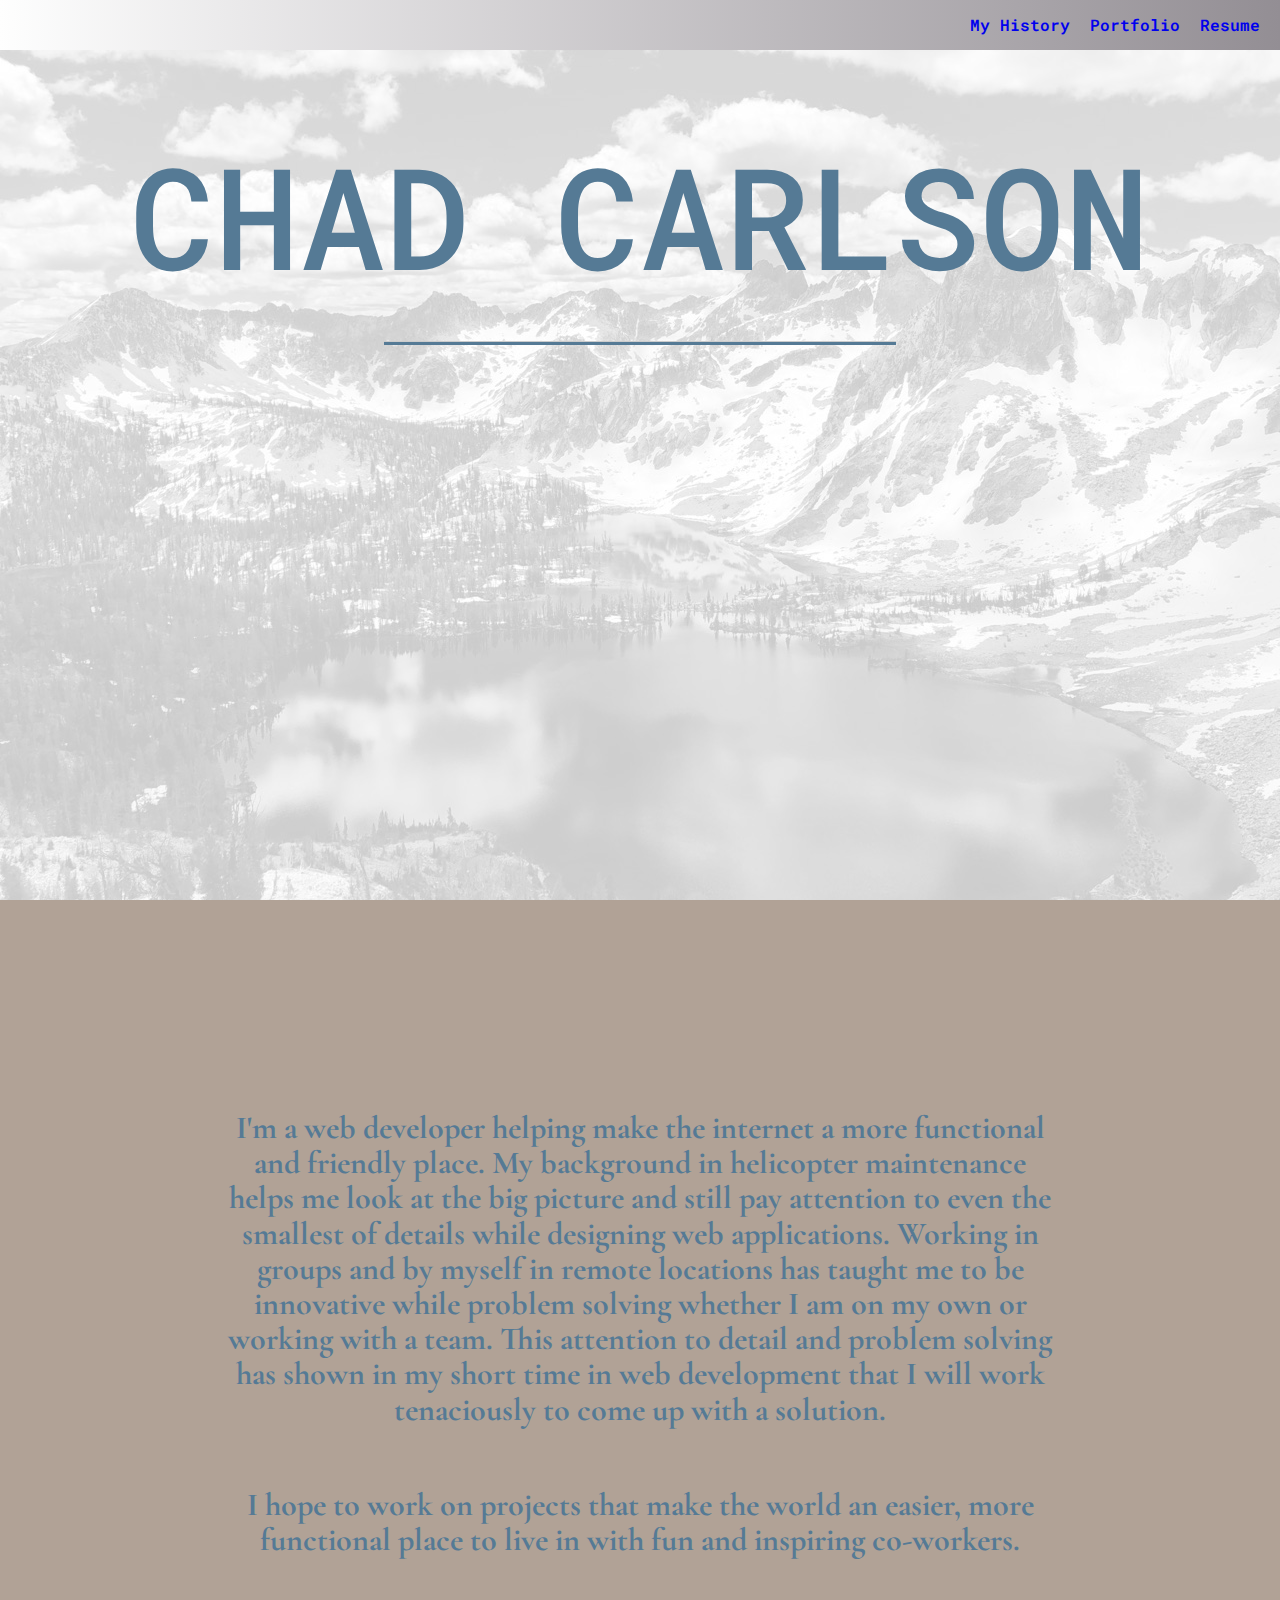
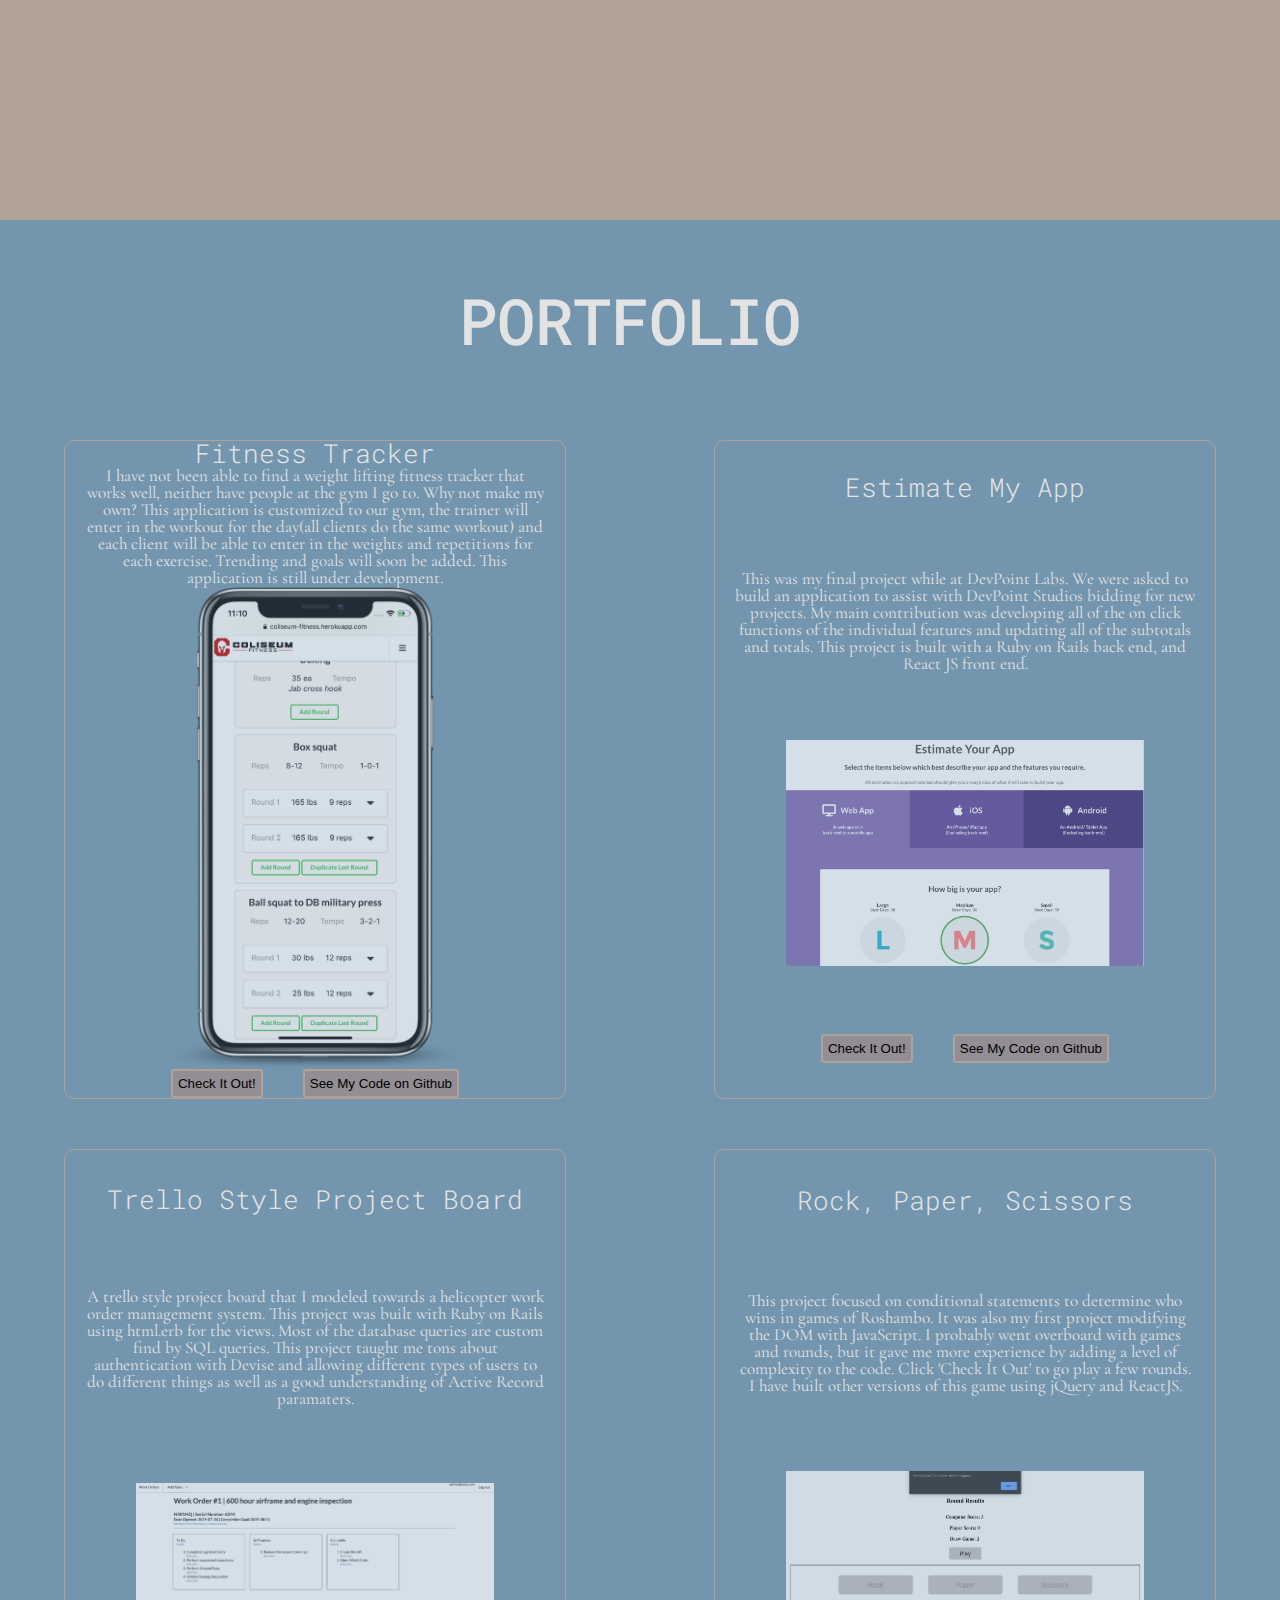
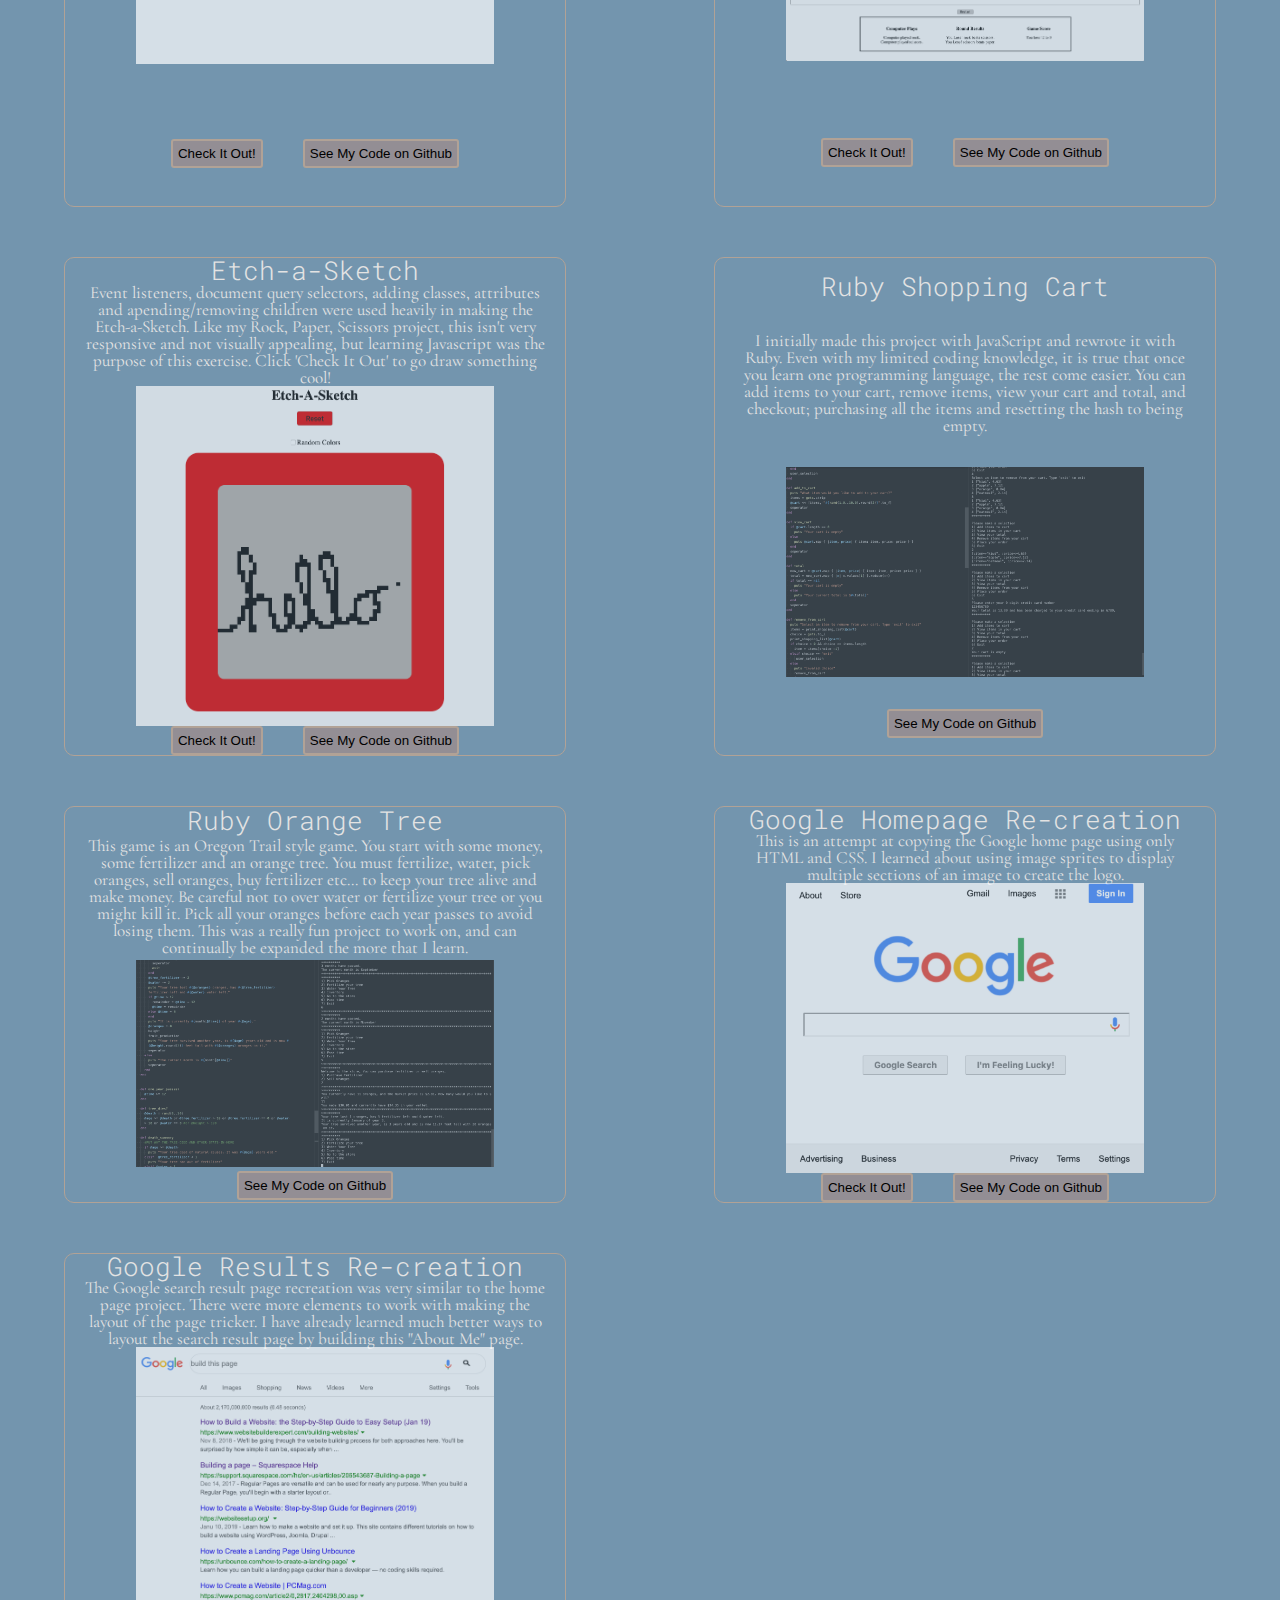
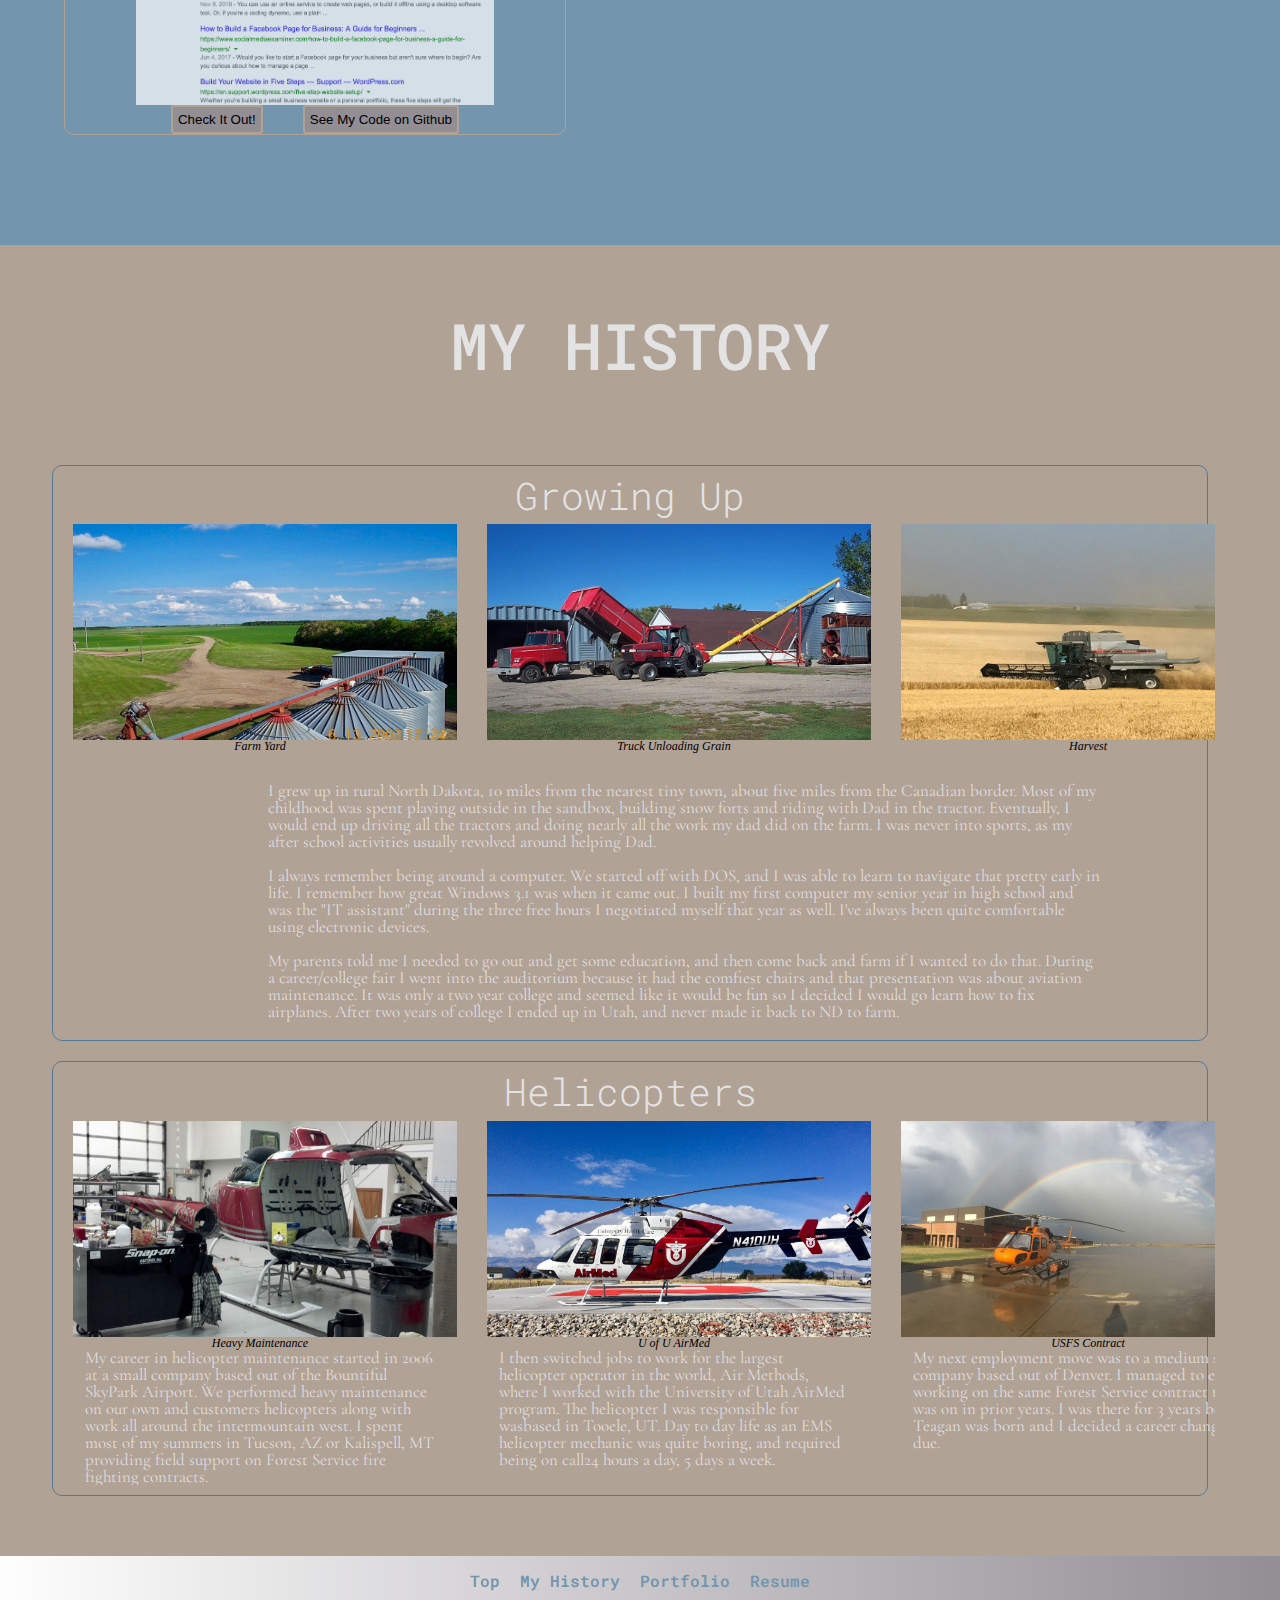
<file: index.html>
<!DOCTYPE html>
<html>

<head>
  <meta charset="utf-8" />
  <meta http-equiv="X-UA-Compatible" content="IE=edge">
  <title>Chad Carlson</title>
  <meta name="viewport" content="width=device-width, initial-scale=1">
  <link rel="stylesheet" href="https://use.fontawesome.com/releases/v5.8.1/css/all.css"
    integrity="sha384-50oBUHEmvpQ+1lW4y57PTFmhCaXp0ML5d60M1M7uH2+nqUivzIebhndOJK28anvf" crossorigin="anonymous">
  <link rel="stylesheet" type="text/css" media="screen" href="css/reset.css" />
  <link rel="stylesheet" type="text/css" media="screen" href="css/main.css" />
  <!-- GOOGLE FONTS BELOW -->
  <link href="https://fonts.googleapis.com/css?family=Cormorant+Garamond|Roboto+Mono" rel="stylesheet">


</head>

<body>
  <header>
    <nav id="#top">
      <div>
        <a href="#top"><img alt="monogram" id="monogram" src="./images/monogram.png" />
        </a>
      </div>
      <!-- Drop Menu inside -->
      <div class="navbar">
        <div class="dropdown">
          <button class="dropbtn" id="dropbtn"> 
            <i class="fa fa-bars"></i>
          </button>
          <div class="dropdown-content" id="myDropdown">
            <a href="#past">My History</a>
            <a href="#skills">Portfolio</a>
            <a href='./resume.html' target="_blank">Resume</a>
          </div>
        </div>
      </div>
      <!-- Drop Menu inside -->
      <ul id="navLinks">
        <!-- <li><a href="#family">Family</a></li> -->
        <li><a href="#past">My History</a></li>
        <li><a href="#skills">Portfolio</a></li>
        <li><a href='./resume.html' target="_blank">Resume</a></li>
        <!-- <li><a href="#contact">Contact</a></li> -->
      </ul>
    </nav>
  </header>
  <section class="first">
    <div id="name">
      <h1>Chad Carlson</h1>
      <hr class="seperator">
    </div> 
    
    <div class="social">
      <div class="btn">
        <a href="https://www.github.com/chad-m-carlson" target="_blank" alt="github" class="fa">
          <i class="fab fa-github-square"></i>
        </a>
      </div>
      <div class="btn">
        <a href="https://www.linkedin.com/in/chad-carlson-5a459886/" target="_blank" class="fa">
          <i class="fab fa-linkedin"></i>
        </a>
      </div>
      <div class="btn">
        <a href="/resume.html" target="_blank" class="fa">
          <i class="fas fa-file-pdf"></i>
        </a>
      </div>

      <!-- <div class="btn">
        <a href="https://www.facebook.com/chad.carlson.790" target="_blank" class="fa">
          <i class="fab fa-facebook"></i></a>
      </div> -->
        <!-- <a href="https://twitter.com/ChadCar48722152" target="_blank" class="fa"> -->
        <!-- <i class="fab fa-twitter-square"></i></a> -->
      <!-- <a href="mailto:chad.m.carlson@gmail.com" target="_blank" class="fa">
        <i class="fas fa-envelope-open-text"></i></a> -->
    </div>
  </section>
  <section class="description">
      <div class="summary">
          <p>
            I'm a web developer helping make the internet a more functional and friendly place. My background in helicopter maintenance helps me look at the big picture and still pay attention to even the smallest of details  while designing web applications. Working in groups and by myself in remote locations has taught me to be innovative while problem solving whether I am on my own or working with a team. This attention to detail and problem solving has shown in my short time in web development that I will work tenaciously to come up with a solution.
          </p>
          <p>
            I hope to work on projects that make the world an easier, more functional place to live in with fun and inspiring co-workers.
    
          </p>
        </div>
  </section>
  <section class="skills" id="skills">
    <div id="name">
      <h1>Portfolio</h1>
    </div>
    <div class="projectContainer">
      <div class="projects">
        <h2>Fitness Tracker</h2>
        <p>I have not been able to find a weight lifting fitness tracker that works well, neither have people at the gym I go to. Why not make my own? This application is customized to our gym, the trainer will enter in the workout for the day(all clients do the same workout) and each client will be able to enter in the weights and repetitions for each exercise. Trending and goals will soon be added. This application is still under development. 
        </p>
          <img class="screenshot__iphone" alt="fitness tracker" src="images/fitness_tracker.png">
        <div class="projectButtons">
          <div class="buttondiv">
            <a href="https://coliseum-fitness.herokuapp.com/login" target="_blank">
              <button>Check It Out!</button>
            </a>
          </div>
          <div class="buttondiv">
            <a href="https://github.com/chad-m-carlson/fitnesstracker" target="_blank">
              <button>See My Code on Github</button>
            </a>
          </div>
        </div>
      </div>
      <div class="projects">
        <h2>Estimate My App</h2>
        <p>This was my final project while at DevPoint Labs. We were asked to build an application to assist with DevPoint Studios bidding for new projects. My main contribution was developing all of the on click functions of the individual features and updating all of the subtotals and totals. This project is built with a Ruby on Rails back end, and React JS front end.
        </p>
          <img class="screenshot" alt="estimate my app" src="images/estimatemyapp.png">
        <div class="projectButtons">
          <div class="buttondiv">
            <a href="https://studios-bidder-cc.herokuapp.com/" target="_blank">
              <button>Check It Out!</button>
            </a>
          </div>
          <div class="buttondiv">
            <a href="https://github.com/chad-m-carlson/estimate-my-app-clone" target="_blank">
              <button>See My Code on Github</button>
            </a>
          </div>
        </div>
      </div>
      <div class="projects">
        <h2>Trello Style Project Board</h2>
        <p>A trello style project board that I modeled towards a helicopter work order management system. This project was built with Ruby on Rails using html.erb for the views. Most of the database queries are custom find by SQL queries. This project taught me tons about authentication with Devise and allowing different types of users to do different things as well as a good understanding of Active Record paramaters.
        </p>
          <img class="screenshot" alt="trollo" src="images/trollo.png">
        <div class="projectButtons">
          <div class="buttondiv">
            <a href="https://rails-work-order.herokuapp.com/" target="_blank">
              <button>Check It Out!</button>
            </a>
          </div>
          <div class="buttondiv">
            <a href="https://github.com/chad-m-carlson/trollo" target="_blank">
              <button>See My Code on Github</button>
            </a>
          </div>
        </div>
      </div>
      <div class="projects">
        <h2>Rock, Paper, Scissors</h2>
        <p>This project focused on conditional statements to determine who wins in games of Roshambo. It was also my first project modifying the DOM with JavaScript. I probably went overboard with games and rounds, but it gave me more experience by adding a level of complexity to the code. Click 'Check It Out' to go play a few rounds. I have built other versions of this game using jQuery and ReactJS. 
        </p>
        <img class="screenshot" alt="rock paper scissors" src="images/rps.png">
        <div class="projectButtons">
          <div class="buttondiv">
            <a href="https://chad-m-carlson.github.io/rock-paper-scissors/" target="_blank">
              <button>Check It Out!</button>
            </a>
          </div>
          <div class="buttondiv">
            <a href="https://github.com/chad-m-carlson/rock-paper-scissors" target="_blank">
              <button>See My Code on Github</button>
            </a>
          </div>
        </div>
      </div>
      <div class="projects">
        <h2>Etch-a-Sketch</h2>
        <p>Event listeners, document query selectors, adding classes, attributes and apending/removing children were
          used
          heavily in making the Etch-a-Sketch. Like my Rock, Paper, Scissors project, this isn't very responsive and not
          visually appealing, but learning Javascript was the purpose of this exercise. Click 'Check It Out' to go draw something cool!</p>
        <img class="screenshot" alt="Etch-a-Sketch" src="images/etch.png">
        <div class="projectButtons">
          <div class="buttondiv">
            <a href=" https://chad-m-carlson.github.io/Etch_a_sketch/" target="_blank">
              <button>Check It Out!</button>
            </a>
          </div>
          <div class="buttondiv">
            <a href="https://github.com/chad-m-carlson/Etch_a_sketch" target="_blank">
              <button>See My Code on Github</button>
            </a>
          </div>
        </div>
      </div>
      <div class="projects">
        <h2>Ruby Shopping Cart</h2>
        <p>I initially made this project with JavaScript and rewrote it with Ruby. Even with my limited coding knowledge, it is true that once you learn one programming language, the rest come easier. You can add items to your cart, remove items, view your cart and total, and checkout; purchasing all the items and resetting the hash to being empty. </p>
        <img class="screenshot" alt="Shopping Cart" src="images/shopping_cart.png">
        <div class="projectButtons">
          <div class="buttondiv">
            <a href="https://github.com/chad-m-carlson/ruby_shopping_cart/blob/master/ruby_shopping_cart.rb" target="_blank">
              <button>See My Code on Github</button>
            </a>
          </div>
        </div>
      </div>
      <div class="projects">
        <h2>Ruby Orange Tree</h2>
        <p>This game is an Oregon Trail style game. You start with some money, some fertilizer and an orange tree. You must fertilize, water, pick oranges, sell oranges, buy fertilizer etc... to keep your tree alive and make money. Be careful not to over water or fertilize your tree or you might kill it. Pick all your oranges before each year passes to avoid losing them. This was a really fun project to work on, and can continually be expanded the more that I learn. </p>
        <img class="screenshot" alt="Shopping Cart" src="images/orange_tree.png">
        <div class="projectButtons">
          <div class="buttondiv">
            <a href="https://github.com/chad-m-carlson/orange_tree/blob/master/orange_tree.rb" target="_blank">
              <button>See My Code on Github</button>
            </a>
          </div>
        </div>
      </div>
      <div class="projects">
        <h2>Google Homepage Re-creation</h2>
        <p>This is an attempt at copying the Google home page using only HTML and CSS.  I learned about using image sprites to display multiple sections of
          an
          image to create the logo.</p>
          <img class="screenshot" alt="google copy" src="images/google_home.png">
        <div class="projectButtons">
          <div class="buttondiv">
            <a href="https://chad-m-carlson.github.io/google-homepage/home.html" target="_blank">
              <button>Check It Out!</button>
            </a>
          </div>
          <div class="buttondiv">
            <a href="https://github.com/chad-m-carlson/google-homepage" target="_blank">
              <button>See My Code on Github</button>
            </a>
          </div>
        </div>
      </div>
      <div class="projects">
        <h2>Google Results Re-creation</h2>
        <p>The Google search result page recreation was very similar to the home page project. There were more elements
          to
          work with making the layout of the page tricker. I have already learned much better ways to layout the search
          result page by building this "About Me" page.</p>
          <img class="screenshot" alt="google results" src="images/google_results.png">
        <div class="projectButtons">
          <div class="buttondiv">
            <a href="https://chad-m-carlson.github.io/google-homepage/results.html" target="_blank">
              <button>Check It Out!</button>
            </a>
          </div>
          <div class="buttondiv">
            <a href="https://github.com/chad-m-carlson/google-homepage" target="_blank">
              <button>See My Code on Github</button>
            </a>
          </div>
        </div>
      </div>
    </div>
  </section>
 
          <section class="history" id="past">
            <div id="name">
              <h1>My History</h1>
            </div>
            <div id="modal">
              <span class="close">&times;</span>
              <img class="modal-content" id="img01" />
            </div>
            <article class="past" id="earlylife">
              <h2>Growing Up</h2>
              <div class="photo-reel">
                <div>
                  <img class="pic" alt="yard" src="images/yard.jpg">
                  <span class="picDescription">Farm Yard</span>
                </div>
                <div>
                  <img class="pic" alt="truck" src="images/truck.jpg">
                  <span class="picDescription">Truck Unloading Grain</span>
                </div>
                <div>
                  <img class="pic" alt="combine" src="images/combine.jpeg">
                  <span class="picDescription">Harvest</span>
                </div>
                <p id="farmStory">I grew up in rural North Dakota, 10 miles from the nearest tiny town, about five miles from
                  the Canadian border. Most of my childhood was spent playing outside in the sandbox, building snow forts and
                  riding with Dad in the tractor. Eventually, I would end up driving all the tractors and doing nearly all the
                  work my dad did on the farm. I was never into sports, as my after school activities usually revolved around
                  helping Dad.
                  <br />
                  <br />
            I always remember being around a computer. We started off with DOS, and I was able to learn to navigate that
            pretty early in life. I remember how great Windows 3.1 was when it came out. I built my first computer my
            senior year in high school and was the "IT assistant" during the three free hours I negotiated myself that
            year as well. I've always been quite comfortable using electronic devices.
            <br />
            <br />
            My parents told me I needed to go out and get some education, and then come back and farm if I wanted to do
            that. During a career/college fair I went into the auditorium because it had the comfiest chairs and that
            presentation was about aviation maintenance. It was only a two year college and seemed like it would be fun so
            I decided I would go learn how to fix airplanes. After two years of college I ended up in Utah, and never made
            it back to ND to farm.
          </p>
        </div>
      </article>
      <article class="past" id="helicopters">
        <h2>Helicopters</h2>
        <div class="photo-reel">
          <div>
            <img class="pic" alt="3MH" src="images/3MH.jpg">
            <span class="picDescription">Heavy Maintenance</span>
            <p>My career in helicopter maintenance started in 2006 at a small company based out of the Bountiful SkyPark
              Airport. We performed heavy maintenance on our own and customers helicopters along with work all around the
              intermountain west. I spent most of my summers in Tucson, AZ or Kalispell, MT providing field support on
              Forest Service fire fighting contracts.</p>
            </div>
            <div>
              <img class="pic" alt="410UH" src="images/410UH.jpg">
              <span class="picDescription">U of U AirMed</span>
              <p>I then switched jobs to work for the largest helicopter operator in the world, Air Methods, where I worked
                with the University of Utah AirMed program. The helicopter I was responsible for wasbased in Tooele, UT. Day
                to day life as an EMS helicopter mechanic was quite boring, and required being on call24 hours a day, 5 days
                a week.</p>
              </div>
              <div>
                <img class="pic" alt="401HQ" src="images/401HQ.jpg">
                <span class="picDescription">USFS Contract</span>
                <p>My next employment move was to a medium size company based out of Denver. I managed to end up working on
                  the same Forest Service contract that I was on in prior years. I was there for 3 years before Teagan was
              born and I decided a career change was due.</p>
            </div>
          </div>
          <div>
          </div>
        </article>
    </section>
  </section>
  <footer>

    <ul class="footerLinks">
      <li><a href="#top">Top</a></li>
      <!-- <li><a href="#family">Family</a></li> -->
      <li><a href="#past">My History</a></li>
      <li><a href="#skills">Portfolio</a></li>
      <li><a href='./resume.html' target="_blank">Resume</a></li>

    </ul>

  </footer>
</body>
<script src="js/main.js"></script>

</html>
</file>
<file: css/main.css>
html {
  font-size: 62.5%;
}
body,
h1,
div {
  margin: .0rem;
}

p {
  font-family: 'Cormorant Garamond', serif;
  font-size: 1.7rem;

}
h1,
h2 {
  font-family: 'Roboto Mono', monospace;
}

h1 {
  text-transform: uppercase;
  color: #e3e3e3;
  font-weight: 500;
  font-size: 5vw;
  z-index: 2;
}

section {
  padding-bottom: 2.0rem;
  display: grid;
}
.fa {
  font-size: 7vw;
  color: #557A95;
  margin: 0vh 2vw 0vw 2vw;
}
#name {
  grid-row: 1;
  grid-column: 1 /span 3;
  display: flex;
  flex-direction: column;
  justify-content: space-evenly;
  align-items: center;
}
/* ^^^GENERAL FORMATTING^^^ */
/* HEADER */

header,
footer {
  height: 5.0rem;
  background-image: linear-gradient(to right, #fefefe, #938e94);
  font-size: 1.6rem;
}

nav {
  height: 5.0rem;
  /* margin-right: 1.0rem; */
}

#navLinks {
  list-style: none;
  display: flex;
  flex-direction: row;
  align-items: center;
  margin: 0, auto;
  color: 7395AE;
}
nav,
li {
  font-family: 'Roboto Mono', monospace;
  font-weight: 600;
  /* margin: .0rem 2.5rem; */
  padding: .0rem 1.0rem;
  display: flex;
  justify-content: space-between;
}


nav a {
  text-decoration: none;
}

nav a:hover {
  text-decoration: underline;
}

nav a:visited {
  text-decoration: none;
  color: #557A95;
}

nav li:hover {
  padding: 1.0rem;
  border-radius: .5rem;
  cursor: pointer;
}

#monogram {
  display: none;
  width: 7.5rem;
  height: 7.5rem;
  padding: .5rem;
  opacity: 0.4;
  position: fixed;
}
/* DROPDOWN MENU FOR SMALLER SCREENS */
  .navbar {
    overflow: hidden;
    background-color: transparent;
    display: none;
  }
  
  .navbar a:link a:visited {
    float: left;
    font-size: 1.7rem;
    color: white;
    text-align: center;
    padding: 1.3rem 1.5rem;
    text-decoration: none;
  }
  .fa-bars {
    font-size: 2.0rem;
  }
  
  .dropdown {
    float: left;
    overflow: hidden;
  }
  
  .dropdown .dropbtn {
    cursor: pointer;
    font-size: 1.6rem;  
    border: none;
    outline: none;
    color: white;
    padding: 2rem 2rem;
    background-color: inherit;
    font-family: inherit;
    margin: 0;
  }
  
  /* .navbar a:hover, .dropdown:hover .dropbtn, .dropbtn:focus {
    background-color: red;
  } */
  
  .dropdown-content {
    display: none;
    position: absolute;
    right: 1vw;
    background-color: inherit;
    width: 13.0rem;
    box-shadow: .0rem .8rem 1.6rem .0rem rgba(0,0,0,0.2);
    z-index: 1;
  }
  
  .dropdown-content a {
    float: none;
    color: black;
    padding: 1.2rem 1.6rem;
    text-decoration: none;
    display: block;
    text-align: left;
  }
  
  .dropdown-content a:hover {
    background-color: #ddd;
  }
  
  .show {
    display: block;
  }
/* FIRST SECTION */
.seperator {
  color: transparent;
  height: .0rem;
  width: 40vw;
  border-bottom: .3rem solid #557A95;
  z-index: 2;
}

.first {
  grid-template-columns: 1fr 1fr;
  grid-template-rows: 35.0rem 25.0rem 25.0rem;
  padding: .0rem;
}

.first::before{
  content: '';
  background-image: url(../images/IMG_0407.jpg);
  background-size: cover;
  background-clip: bottom;
  animation: fade-out 5s ease-in;
  opacity: 0.2;
  position: absolute;
  width: 100%;
  height: 85.0rem;
}

@keyframes fade-out {
  from {
    opacity: 1;
  }

  to {
    opacity: 0.2;
  }
}


.first h1 {
  color: #557A95;
  font-size: 11vw;
  margin-top: 5.0rem;
}

.summary {
  grid-column: 1 / span 3;
  /* margin: auto; */
  line-height: 1.1;
}

.summary p {
  color: #557A95;
  font-weight: 900;
  font-size: 3.2rem;
  justify-content: space-evenly;
  text-align: center;
  padding: 3rem;
  vertical-align: middle;
  margin-left: 15vw;
  margin-right: 15vw;
}

.summary p:first-child{
  margin-top: 20vh;
}

.description{
  background-color: #B1A296;
  height: 100vh;
  margin: auto, 100rem;
}
/* FAMILY SECTION */
.content {
  transition: opacity ease-in-out 2s;
  border: .1rem solid black;
  height: 32.5rem;
  width: 32.5rem;
  margin: 0 auto;
  padding: 1.0rem;
  opacity: 0.4;
  border-radius: 1.0rem;
  align-items: center;
}
.content:hover {
  transition: box-shadow 2s;
  box-shadow: 1.0rem 1.0rem 1.3rem .0rem rgba(0,0,0,0.43);
}
.family {
  background-color: #938e94;
  grid-template-rows: 20.0rem 1fr 1fr;
  grid-template-columns: 1fr 1fr 1fr;
  grid-row-gap: 2.0rem;
}
.family h2 {
  font-size: 2vw;
  font-weight: 300;
  color: #e3e3e3;
}

.family p {
  width: 90%;
}

.profile {
  display: flex;
  flex-direction: column;
  justify-content: space-between;
  border: .1rem groove #557A95;
  overflow: scroll;
  background-color: #b1a296;
  box-shadow: 1.0rem 1.0rem 1.3rem .0rem rgba(0,0,0,0.16);
}

.profilePic {
  transition: all .5s ease-out;
  width: 15.0rem;
  height: 15.0rem;
  border-radius: .5rem;
}

.profile:Hover {
  transition: all .5s ease-in .2s;
  opacity: 1;
}

.profilePic:Hover {
  transition: all .3s ease-out;
  width: 32.0rem;
  height: 32.0rem;
  z-index: 3;
  border-radius: 1.0rem;
  cursor: zoom-in;
}

.bigProfilePic {
  width: 80.0rem;
  height: 80.0rem;
}
/* MODAL IMAGE */
@keyframes zoom {
  from{transform:scale(0)}
  to{transofmr:scale(1)}
}
#modal {
  display: none;
  position: fixed;
  z-index: 5;
  padding: 2.5rem .0rem;
  left: 10vw;
  top: 6vh;
  width: 80%;
  max-height: 99vh;
  height: auto;
  overflow: auto;
  background-color: rgb(0,0,0,0.8);
  border-radius: 1.0rem;
}

.modal-content {
  animation-name: zoom;
  animation-duration: 0.6s;
  margin: auto;
  display: block;
  width: 70%;
  max-height: 80vh;
  height: auto;
  padding: 5.0rem .0rem;
  max-width: 70.0rem;
}
.close {
  position: absolute;
  top: 1.5rem;
  right: 3.5rem;
  color: #f1f1f1;
  font-size: 4.0rem;
  font-weight: bold;
  transition: 0.3s;
  cursor: pointer;
}
.expand {
  width: 100%;
  height: 100.0rem;
}
/* HISTORY SECTION */
.history {
  background-color: #B1A296;
  grid-template-rows: 20.0rem auto;
  grid-template-columns: 1fr 1fr;
  grid-gap: 2.0rem;
  padding-bottom: 6rem;
}

.past {
  border: .1rem groove #557A95;
  margin: 0 auto;
  padding: 1.0rem;
  border-radius: 1.0rem;
  align-items: center;
  width: 90%;
}

#earlylife {
  grid-column: 1 / span 2;
}

#helicopters {
  grid-column: 1 / span 2;
}

.past h2 {
  font-size: 3vw;
  font-weight: 300;
  text-align: center;
  color: #e3e3e3;
}

.photo-reel {
  display: grid;
  grid-template-columns: 1fr 1fr 1fr;
  grid-template-rows: 1fr;
  overflow: scroll;
  grid-gap: 2.0rem;
  width: 90vw;
}

.photo-reel p {
  width: 35.0rem;
  color: #e0dede;
  display: flex;
  margin: 0 auto;
}
.picDescription {
  display: flex;
  justify-content: center;
  font-style: italic;
  font-size: 1.2rem;
}
.pic {
  margin: 1.0rem .0rem .0rem 1.0rem;
  width: 38.4rem;
  height: 21.6rem;
  display: flex;
  flex-direction: row;
  justify-content: space-evenly;
  /* border-radius: 1.0rem; */
}
.pic:hover {
  cursor: zoom-in;
}

#farmStory {
  color: #e0dede;
  display: flex;
  margin: 1.0rem auto;
  width: 65vw;
  grid-column: 1 / span all
}
/* SKILLS SECTION */
.skills {
  background-color: #7395AE;
  grid-template-columns: 1fr 1fr;
  grid-template-rows: 20.0rem 1fr;
  grid-gap: 2.0rem;
  padding-bottom: 8rem;
}

.skills #name {
  grid-column: 1 / span 2;
}
.projectContainer {
  grid-column: 1 / span all;
  display: grid;
  grid-template-columns: 1fr 1fr;
  grid-template-rows: 1fr 1fr;
  grid-gap: 2.0rem;
}
.projects {
  /* height: 50.0rem; */
  width: 50.0rem;
  border: .1rem groove #B1A296;
  border-radius: 1.0rem;
  display: flex;
  flex-direction: column;
  margin: 0 auto 3rem auto;
  align-items: center;
  justify-content: space-around;
}

.projects img {
  opacity: 0.7;
}

.projects h2 {
  font-size: 2vw;
  color: #e3e3e3;
  font-weight: 300;
  text-align: center;
}

.projects p {
  text-align: center;
  padding: .0rem 2.0rem .0rem 2.0rem;
  color: #e3e3e3;
  font-size: 1.7rem;
}

.screenshot {
  width: 35.8rem;
  /* height: 29.0rem; */
}
.screenshot:hover{
  cursor: zoom-in;
}
.screenshot__iphone{
  width: 300px;
  height: 483px;;
}

.projectButtons {
  display: flex;
}

.buttondiv {
  margin: .0rem 2.0rem;
}

.projectButtons button {
  background-color: #938e94;
  border: #B1A296 .2rem solid;
  border-radius: .3rem;
  padding: .5rem;
  cursor: pointer;
}

.projectButtons button:hover {
  box-shadow: 0 .5rem .6rem 0 rgba(0, 0, 0, 0.24), 0 .7rem .5rem 0 rgba(0, 0, 0, 0.19);
}
/* CONTACT SECTION */
.contact {
  background-color: #938e94;
  grid-template-columns: 1fr;
  grid-template-rows: 20.0rem 45.0rem 1fr;
}

fieldset {
  font-family: 'Roboto Mono', monospace;
  font-size: 1.4rem;
  border-radius: .5rem;
  border: .1rem groove #737373;
  padding: 2.0rem;
}

.contact input {
  width: 31.6rem;
  height: 3.0rem;
  border-radius: .3rem;
}

.contact div {
  align-content: center;
}
.form {
  grid-row: 2;
}
.contact form {
  width: 35.0rem;
  height: 25.0rem;
  padding: 2.0rem;
  margin: 0 auto;
}

.contact button {
  text-align: center;
  background-color: #7395AE;
  width: 32.2rem;
  height: 2.5rem;
  color: #e3e3e3;
  border-radius: .3rem;
}
.contact button:hover {
  box-shadow: 0 .5rem .6rem 0 rgba(0, 0, 0, 0.24), 0 .7rem .5rem 0 rgba(0, 0, 0, 0.19);
  cursor: pointer;
}

.social {
  grid-column: 1 / span 3;
  display: flex;
  justify-content: center;
  align-items: center;
  z-index: 2;
  margin-top: 3.0rem;
}



.btn:hover{
  transform: translateY(-.3rem);
  /* box-shadow: 1rem 1rem 2rem rgba(2, 2, 2, 0.2); */
  /* X axis, Y axis, blur, color */
}

.btn:active{
  transform: translateY(-.1rem);
  /* box-shadow: 0rem .5rem 1rem rgba(0,0,0,.2); */
}

.btn {
  margin: 0rem;
}

/* FOOTER */
footer {
  font-weight: 600;
  display: flex;
}

.footerLinks {
  margin: 0 auto;
  display: flex;
  align-items: center;
}

.footerLinks a {
  text-decoration: none;
  color: #7395AE;
}

.footerLinks a:hover {
  text-decoration: underline;
}
/* @MEDIA WIDTHS */
@media (max-width: 800px){
  html{
    font-size: 50%;
  }
  .photo-reel {
    grid-template-columns: 1fr;
    grid-template-rows: auto;
    display: flex;
    flex-direction: column;
    align-items: center;
    width: 98vw;
  }
  .history {
    grid-template-columns: 1fr;
  }
  #earlylife,
  #helicopters{
    grid-column: 1;
  }
}

@media (max-width: 1000px) {
  .family {
    grid-template-rows: 20.0rem 1fr 1fr 1fr;
    grid-template-columns: 1fr 1fr;
  }
  .photo-reel {
    grid-template-columns: 1fr 1fr;
    grid-template-rows: 1fr 1fr;
    display: flex;
    flex-wrap: wrap;
    justify-content: space-around;
  }
  .first {
    grid-template-columns: 1fr;
  }
  .skills {
    grid-template-rows: 20.0rem 1fr;
    grid-template-columns: 1fr 1fr;
  }
  .projectContainer {
    grid-template-columns: 1fr;
  }
  li {
    margin-right: 2.5rem;
  }
  #name {
    grid-column: 1 / span 2;
  }
}
@media(max-width: 700px){
  html{
    font-size: 25%;
  }
  .family {
    grid-template-rows: 20.0rem 1fr auto;
    grid-template-columns: 1fr;
  }
  li {
    margin-right: 1.0rem;
  }
  .navbar {
    display: flex;
  }
  .modal-content {
    width: 100%;
  }

  .projects {
    width: 95%;
  }
  .projects img {
    width: 85%;
  }
  .projects p {
    font-size: 3.5rem;
  }
  .projects h2 {
    font-size: 4rem;
  }

  .summary {
    margin: 1rem;
  }
  .summary p {
    font-size: 3.2rem;
  }
  .photo-reel {
    width: 95%;
  }
  #modal{
    width: 100%;
    height: 100%;
    left: .0rem;
    top: .0rem;
  }
  #name {
    grid-column: 1;
  }
  #navLinks {
    display: none;
  }
}
</file>
